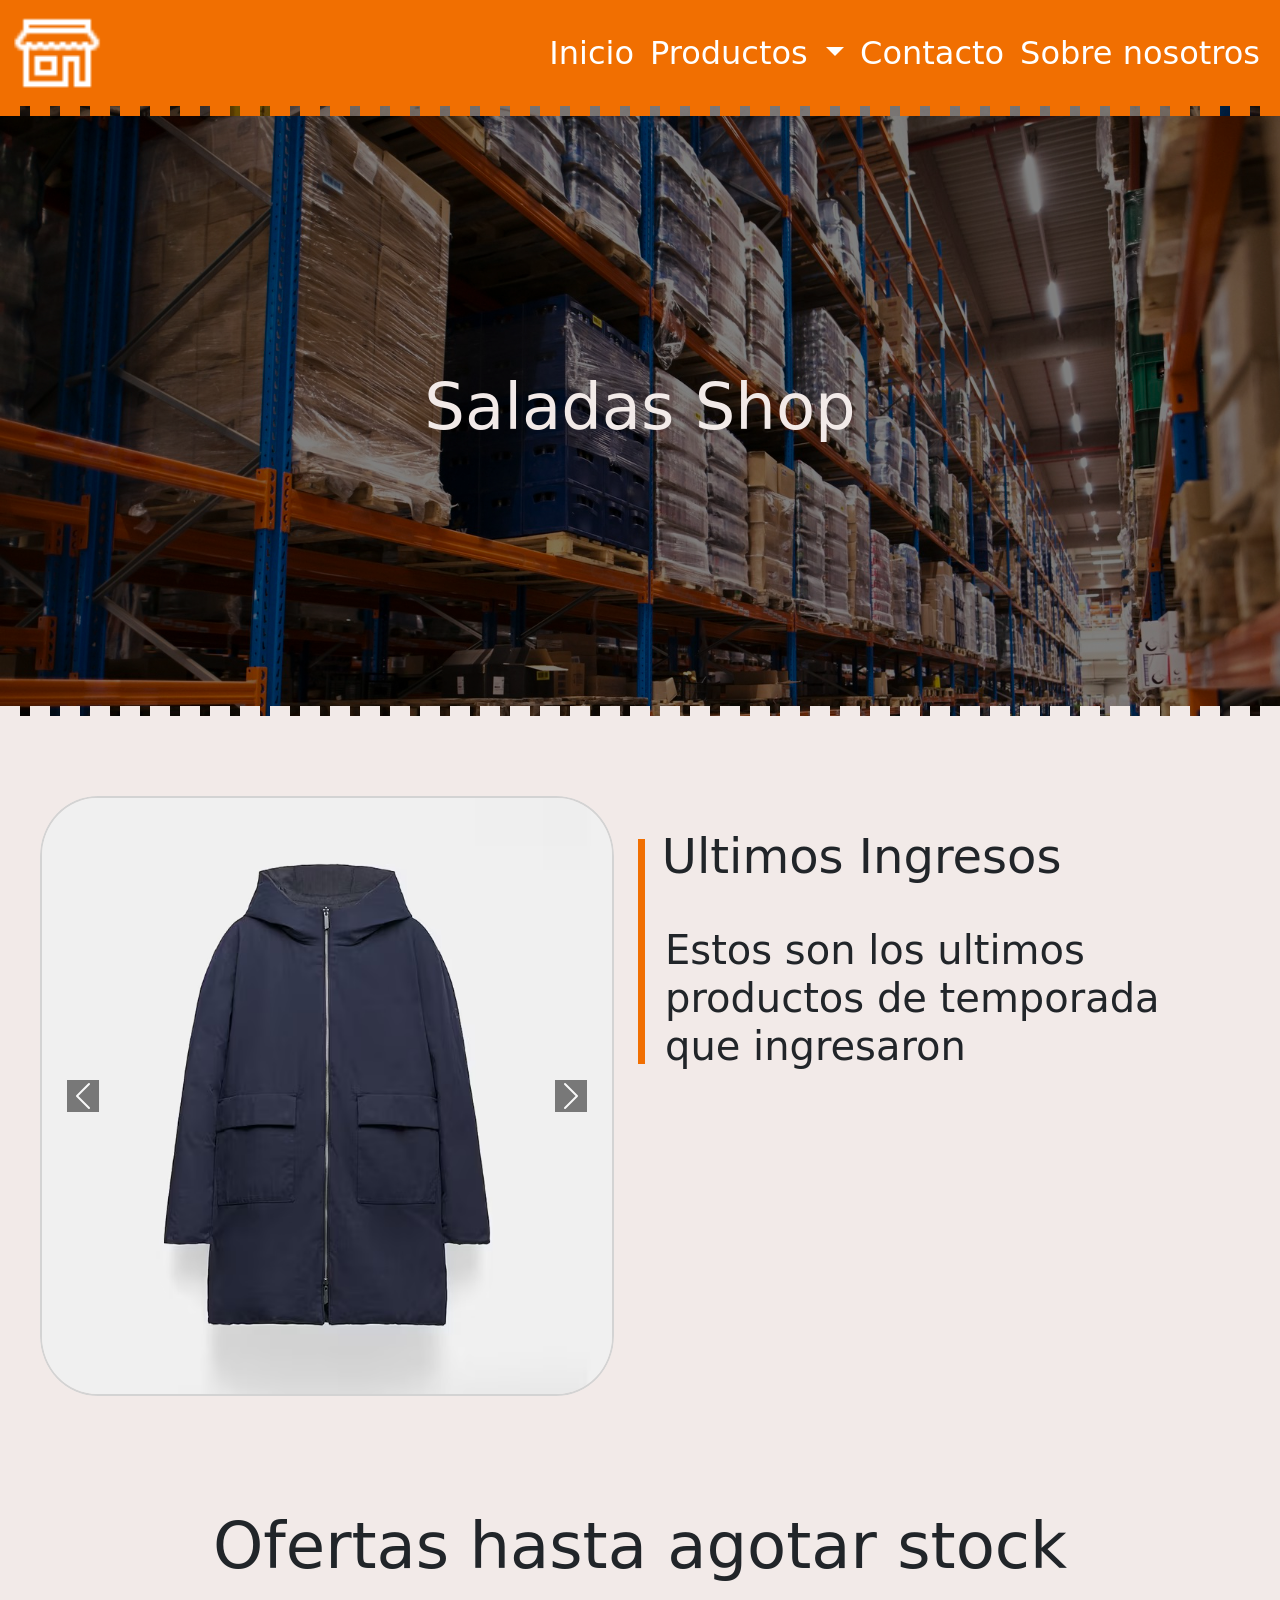
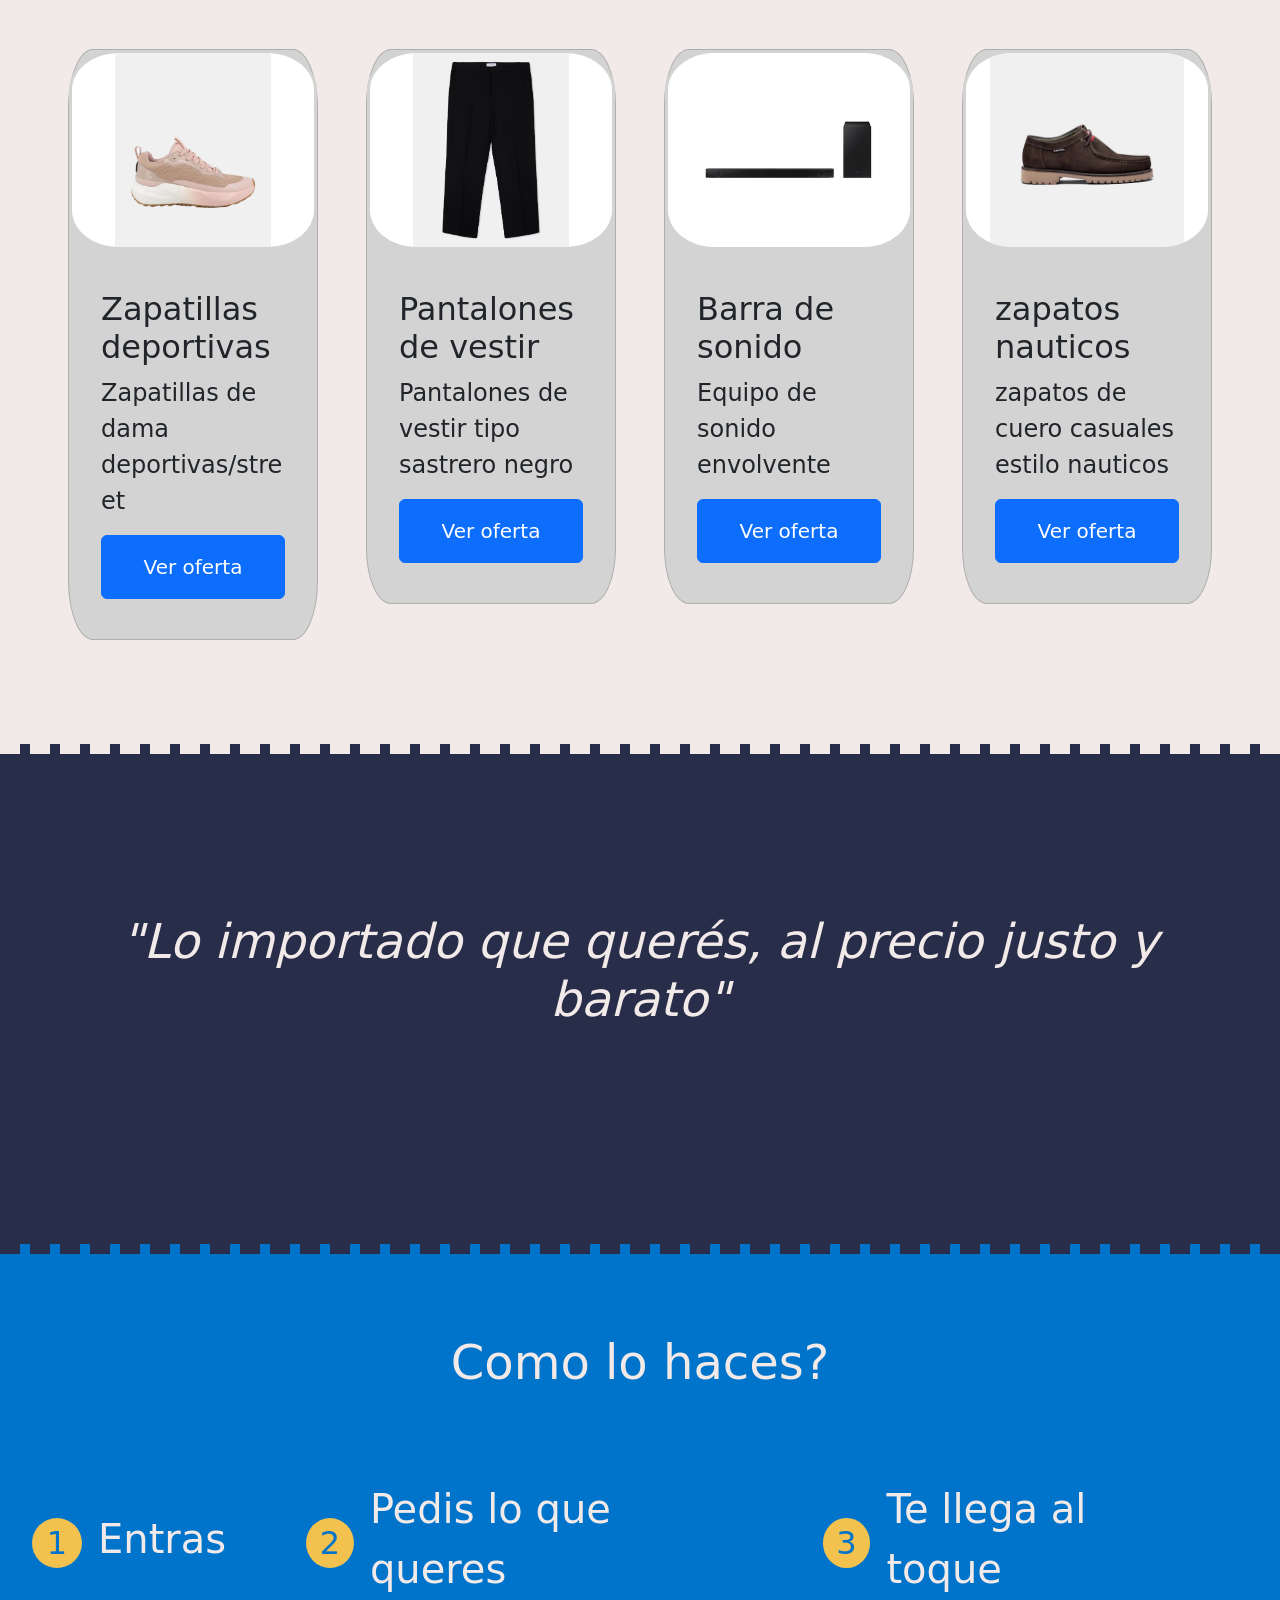
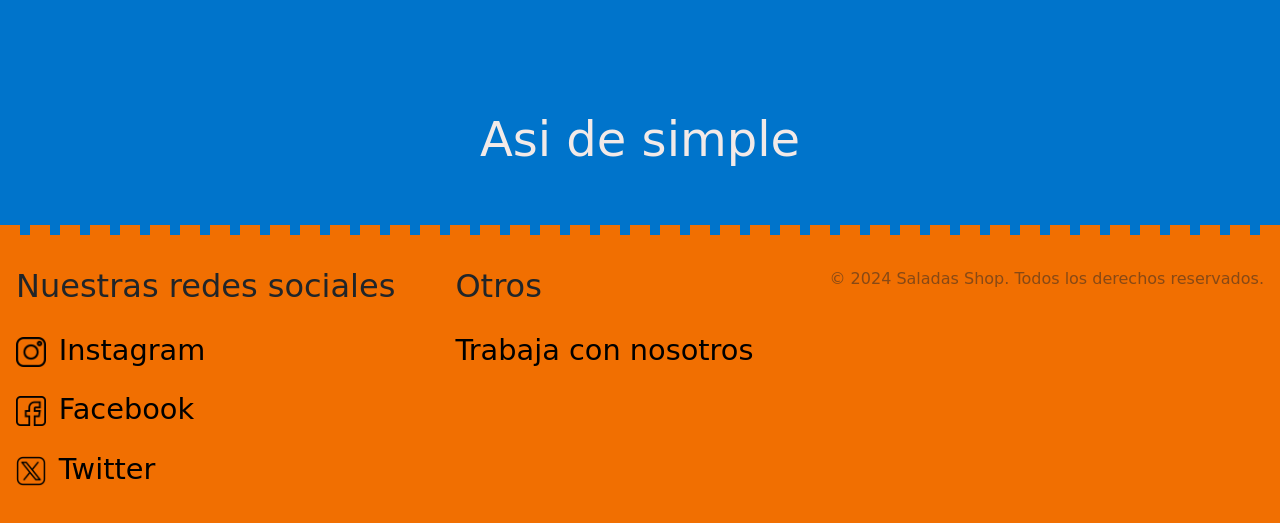
<file: index.html>
<!DOCTYPE html>
<html lang="en">

<head>
    <meta charset="UTF-8">
    <meta name="viewport" content="width=device-width, initial-scale=1.0">

    <!-- Bootstrap CSS -->
    <link href="https://cdn.jsdelivr.net/npm/bootstrap@5.3.8/dist/css/bootstrap.min.css" rel="stylesheet"
        integrity="sha384-sRIl4kxILFvY47J16cr9ZwB07vP4J8+LH7qKQnuqkuIAvNWLzeN8tE5YBujZqJLB" crossorigin="anonymous">

        <!-- CSS personalizado -->
    <link rel="stylesheet" href="./css/style.css">

    <title>Saladas Shop</title>
</head>
    

<body>
    <header class="cabezera">
        <nav class="navbar navbar-expand-lg">
            <div class="container-fluid">
                <a href="#">
                    <img src="./img/icons8-tienda-32.png" alt="icono de tienda"></img>
                </a>
                <button class="navbar-toggler text-white" type="button" data-bs-toggle="collapse"
                    data-bs-target="#navbarSupportedContent" aria-controls="navbarSupportedContent"
                    aria-expanded="false" aria-label="Toggle navigation">
                    <span class="navbar-toggler-icon "></span>
                </button>
                <div class="collapse navbar-collapse" id="navbarSupportedContent">
                    <ul class="navbar-nav ms-auto mb-2 mb-lg-0">
                        <li class="nav-item">
                            <a class="nav-link active  text-white fs-2" aria-current="page" href="#">Inicio</a>
                        </li>


                        <li class="nav-item dropdown">
                            <a class="nav-link dropdown-toggle  text-white fs-2" href="#" role="button"
                                data-bs-toggle="dropdown" aria-expanded="false">
                                Productos
                            </a>
                            <ul class="dropdown-menu">
                                <li><a class="drop-nav dropdown-item fs-2" href="./pages/tecnologia.html">Tecnologia</a></li>

                                <li><a class="dropdown-item fs-2" href="/pages/indumentaria.html">Indumentaria</a></li>
                            </ul>
                        </li>


                        <li class="nav-item">
                            <a class="nav-link  text-white fs-2" href="./pages/contacto.html">Contacto</a>
                        </li>

                        <li class="nav-item">
                            <a class="nav-link  text-white fs-2" aria-disabled="true"
                                href="./pages/sobre-nosotros.html">Sobre
                                nosotros</a>
                        </li>
                    </ul>
                </div>
            </div>
        </nav>
    </header>
    <main class="cuerpo">
        <section class="titulo-general">
            <h1>
                Saladas Shop</h1>
        </section>
        <section class="ultimos-ingresos">
            
            <div class="texto-descrip">
                <h2>Ultimos Ingresos</h2>
                <h3>Estos son los ultimos productos de temporada que ingresaron</h3>
            </div>

            <div id="carouselExample" class="carousel slide img-container">
                <div class="carousel-inner">

                    <div class="carousel-item active">
                        <img src="./img/ropa-img-1.avif" class="d-block w-90" alt="abrigo de lana color azul marino">
                    </div>
                    <div class="carousel-item">
                        <img src="./img/tecnologia-img-1.png" class="d-block w-90" alt="reloj inteligente tipo tactil">
                    </div>
                    <div class="carousel-item">
                        <img src="./img/ropa-img-2.avif" class="d-block w-90" alt="sueter blanco de algodon">
                    </div>
                    <div class="carousel-item">
                        <img src="/img/tecnologia-img-6.png" class="d-block w-90" alt="televisor smart de 90 pulgadas">
                    </div>
                </div>

                <button class="carousel-control-prev" type="button" data-bs-target="#carouselExample"
                    data-bs-slide="prev">
                    <span class="carousel-control-prev-icon boton-carrusel" aria-hidden="true"></span>
                    <span class="visually-hidden">Previous</span>
                </button>
                <button class="carousel-control-next" type="button" data-bs-target="#carouselExample"
                    data-bs-slide="next">
                    <span class="carousel-control-next-icon boton-carrusel" aria-hidden="true"></span>
                    <span class="visually-hidden">Next</span>
                </button>
            </div>
        </section>
        <section class="ofertas-agotar-stock">
            <h2>Ofertas hasta agotar stock</h2>
            <div class="carda-almacem caja-cards">

                <div class="card" style="width: 20rem;">
                    <img src="../img/ropa-img-4.avif" class="card-img-top" alt="Zapatillas de dama deportivas/street">
                    <div class="card-body texto-desc">
                        <h5 class="card-title">Zapatillas deportivas</h5>
                        <p class="card-text">Zapatillas de dama deportivas/street</p>
                        <a href="./pages/indumentaria.html" class="btn btn-primary">Ver oferta</a>
                    </div>
                </div>

                <div class="card" style="width: 20rem;">
                    <img src="../img/ropa-img-6.avif" class="card-img-top" alt="Pantalones de vestir tipo sastrero negro">
                    <div class="card-body texto-desc">
                        <h5 class="card-title">Pantalones de vestir</h5>
                        <p class="card-text">Pantalones de vestir tipo sastrero negro</p>
                        <a href="./pages/indumentaria.html" class="btn btn-primary">
                            Ver oferta
                        </a>
                    </div>
                </div>

                <div class="card" style="width: 20rem;">
                    <img src="../img/tecnologia-img-5.png" class="card-img-top" alt="Equipo de sonido envolvente">
                    <div class="card-body texto-desc">
                        <h5 class="card-title">Barra de sonido</h5>
                        <p class="card-text">Equipo de sonido envolvente</p>
                        <a href="./pages/tecnologia.html" class="btn btn-primary">Ver oferta</a>
                    </div>
                </div>

                <div class="card" style="width: 20rem;">
                    <img src="../img/ropa-img-3.avif" class="card-img-top" alt="Zapatos de cuero casuales estilo nauticos">
                    <div class="card-body texto-desc">
                        <h5 class="card-title">zapatos nauticos</h5>
                        <p class="card-text">zapatos de cuero casuales estilo nauticos</p>
                        <a href="./pages/tecnologia.html" class="btn btn-primary">Ver oferta</a>
                    </div>
                </div>
            </div>
        </section>

        <section class="branding">
            <h2>"Lo importado que querés, al precio justo y barato"</h2>
        </section>

        <section class="pasos">
            <h2>Como lo haces?</h2>
            <ul>
                <li>
                    <h2>1</h2>
                    <p>Entras</p>
                </li>
                <li>
                    <h2>2</h2>
                    <p>Pedis lo que queres</p>
                </li>
                <li>
                    <h2>3</h2>
                    <p>Te llega al toque</p>
                </li>
            </ul>   
            <h2>Asi de simple</h2>
        </section>
    </main>
    <footer class="pie-de-pagina">
        <section class="redes-sociales">
            <h2>Nuestras redes sociales</h2>
            <ul>
                <li><a href="instagram.com"><img src="./img/instagram-icono.png" alt="Icono de instagram">Instagram</a></li>
                <li><a href="facebook.com"> <img src="./img/facebook-icon.png" alt="Icono de facebook">Facebook</a></li>
                <li><a href="twitter.com"><img src="./img/x-icono.png" alt="Icono de twitter">Twitter</a></li>
            </ul>
        </section>
        <section class="trabaja-con-nosotros">
            <h2>Otros</h2>
            <a href="./pages/contacto.html">Trabaja con nosotros</a>
        </section>
        <section class="derechos">
            <p>&copy; 2024 Saladas Shop. Todos los derechos reservados.</p>
        </section>
    </footer>

    <script src="https://cdn.jsdelivr.net/npm/bootstrap@5.3.8/dist/js/bootstrap.bundle.min.js"
        integrity="sha384-FKyoEForCGlyvwx9Hj09JcYn3nv7wiPVlz7YYwJrWVcXK/BmnVDxM+D2scQbITxI"
        crossorigin="anonymous"></script>
</body>

</html>
</file>
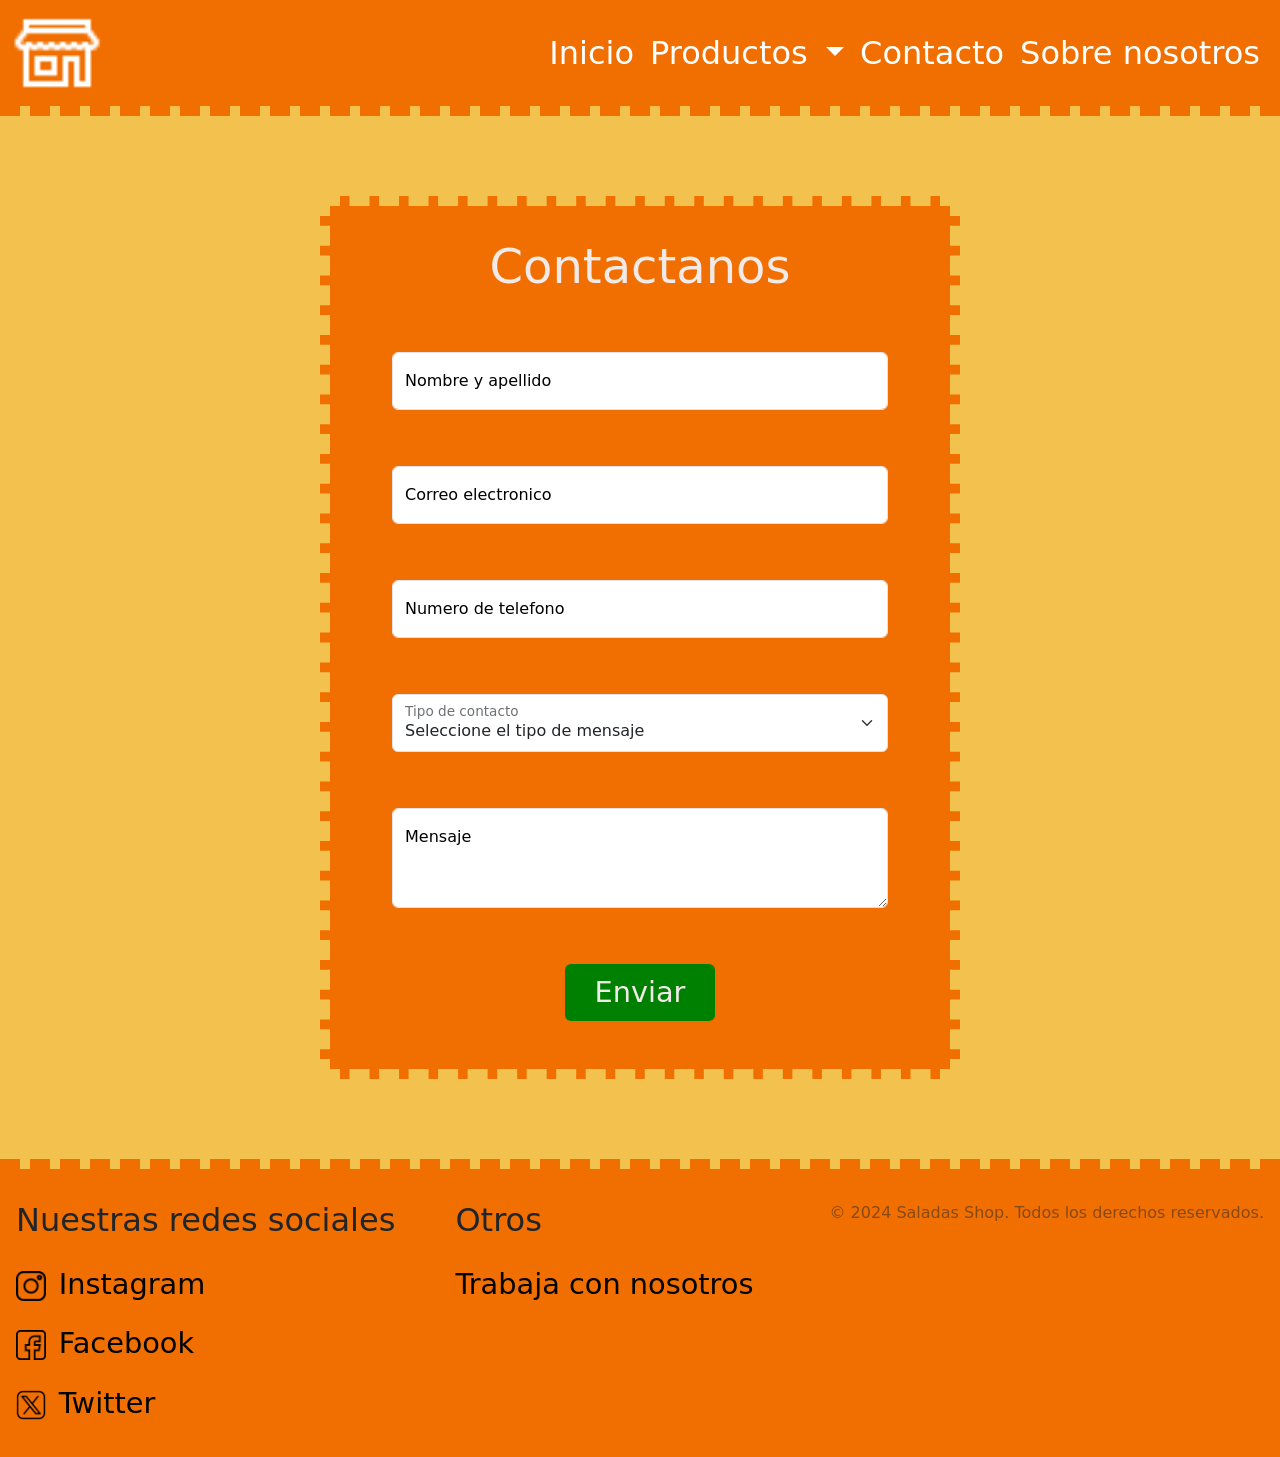
<file: pages/contacto.html>
<!DOCTYPE html>
<html lang="en">

<head>
    <meta charset="UTF-8">
    <meta name="viewport" content="width=device-width, initial-scale=1.0">

    <link rel="stylesheet" href="../css/style.css">

    <link href="https://cdn.jsdelivr.net/npm/bootstrap@5.3.8/dist/css/bootstrap.min.css" rel="stylesheet"
        integrity="sha384-sRIl4kxILFvY47J16cr9ZwB07vP4J8+LH7qKQnuqkuIAvNWLzeN8tE5YBujZqJLB" crossorigin="anonymous">

    <title>Saladas shop</title>
</head>


<body>
    <header class="cabezera">
        <nav class="navbar navbar-expand-lg">
            <div class="container-fluid">
                <a href="../index.html">
                    <img src="../img/icons8-tienda-32.png" alt="icono de tienda"></img>
                </a>
                <button class="navbar-toggler text-white" type="button" data-bs-toggle="collapse"
                    data-bs-target="#navbarSupportedContent" aria-controls="navbarSupportedContent"
                    aria-expanded="false" aria-label="Toggle navigation">
                    <span class="navbar-toggler-icon"></span>
                </button>
                <div class="collapse navbar-collapse" id="navbarSupportedContent">
                    <ul class="navbar-nav ms-auto mb-2 mb-lg-0">
                        <li class="nav-item">
                            <a class="nav-link active fs-2 text-white" aria-current="page" href="../index.html">Inicio</a>
                        </li>


                        <li class="nav-item dropdown">
                            <a class="nav-link dropdown-toggle  text-white fs-2" href="#" role="button"
                                data-bs-toggle="dropdown" aria-expanded="false">
                                Productos
                            </a>
                            <ul class="dropdown-menu">
                                <li><a class="drop-nav dropdown-item fs-2" href="./tecnologia.html">Tecnologia</a></li>

                                <li><a class="dropdown-item fs-2" href="./indumentaria.html">Indumentaria</a></li>
                            </ul>
                        </li>
                        
                        <li class="nav-item">
                            <a class="nav-link fs-2 text-white" href="#">Contacto</a>
                        </li>

                        <li class="nav-item">
                            <a class="nav-link fs-2 text-white" aria-disabled="true"
                                href="./sobre-nosotros.html">Sobre
                                nosotros</a>
                        </li>
                    </ul>
                </div>
            </div>
        </nav>
    </header>
    
    <main class="cuerpo-contacto">
        <section class="formulario">
            <h2>Contactanos</h2>
            <!-- nombre y apellido -->
            <div class="form-floating mb-3">
                <input type="text" class="form-control" id="floatingInput" placeholder="Nombre y apellido">
                <label for="floatingInput">Nombre y apellido</label>
            </div>

            <!-- correo electronico -->
            <div class="form-floating mb-3">
                <input type="email" class="form-control" id="floatingInput" placeholder="Correo electronico">
                <label for="floatingInput">Correo electronico</label>
            </div>

            <div class="form-floating mb-3">
                <input type="tel" class="form-control" id="floatingInput" placeholder="Numero de telefono">
                <label for="floatingInput">Numero de telefono</label>
            </div>

            <!-- tipo de contacto -->
            <div class="form-floating">
                <select class="form-select" id="floatingSelect" aria-label=" label select example">
                    <option selected>Seleccione el tipo de mensaje</option>
                    <option value="1">Consulta</option>
                    <option value="2">Reclamo</option>
                    <option value="3">Peticion laboral</option>
                </select>
                <label for="floatingSelect">Tipo de contacto</label>
            </div>

            <!-- el mensaje del usuario -->
            <div class="form-floating">
                <textarea class="form-control" placeholder="Leave a comment here" id="floatingTextarea2"
                    style="height: 100px"></textarea>
                <label for="floatingTextarea2">Mensaje</label>
            </div>

        
            <div class="boton">
                <button type="button" class="btn enviar color-boton">Enviar</button>
            </div>

        </section>
    </main>
    <footer class="pie-de-pagina">
        <section class="redes-sociales">
            <h2>Nuestras redes sociales</h2>
            <ul>
                <li><a href="instagram.com"><img src="../img/instagram-icono.png" alt="Icono de instagram">Instagram</a></li>
                <li><a href="facebook.com"> <img src="../img/facebook-icon.png 
                    " alt="Icono de facebook">Facebook</a></li>
                <li><a href="twitter.com"><img src="../img/x-icono.png" alt="Icono de twitter">Twitter</a></li>
            </ul>
        </section>
        <section class="trabaja-con-nosotros">
            <h2>Otros</h2>
            <a href="#">Trabaja con nosotros</a>
        </section>
        <section class="derechos">
            <p>&copy; 2024 Saladas Shop. Todos los derechos reservados.</p>
        </section>
    </footer>

    <script src="https://cdn.jsdelivr.net/npm/bootstrap@5.3.8/dist/js/bootstrap.bundle.min.js"
        integrity="sha384-FKyoEForCGlyvwx9Hj09JcYn3nv7wiPVlz7YYwJrWVcXK/BmnVDxM+D2scQbITxI"
        crossorigin="anonymous"></script>
</body>

</html>
</file>
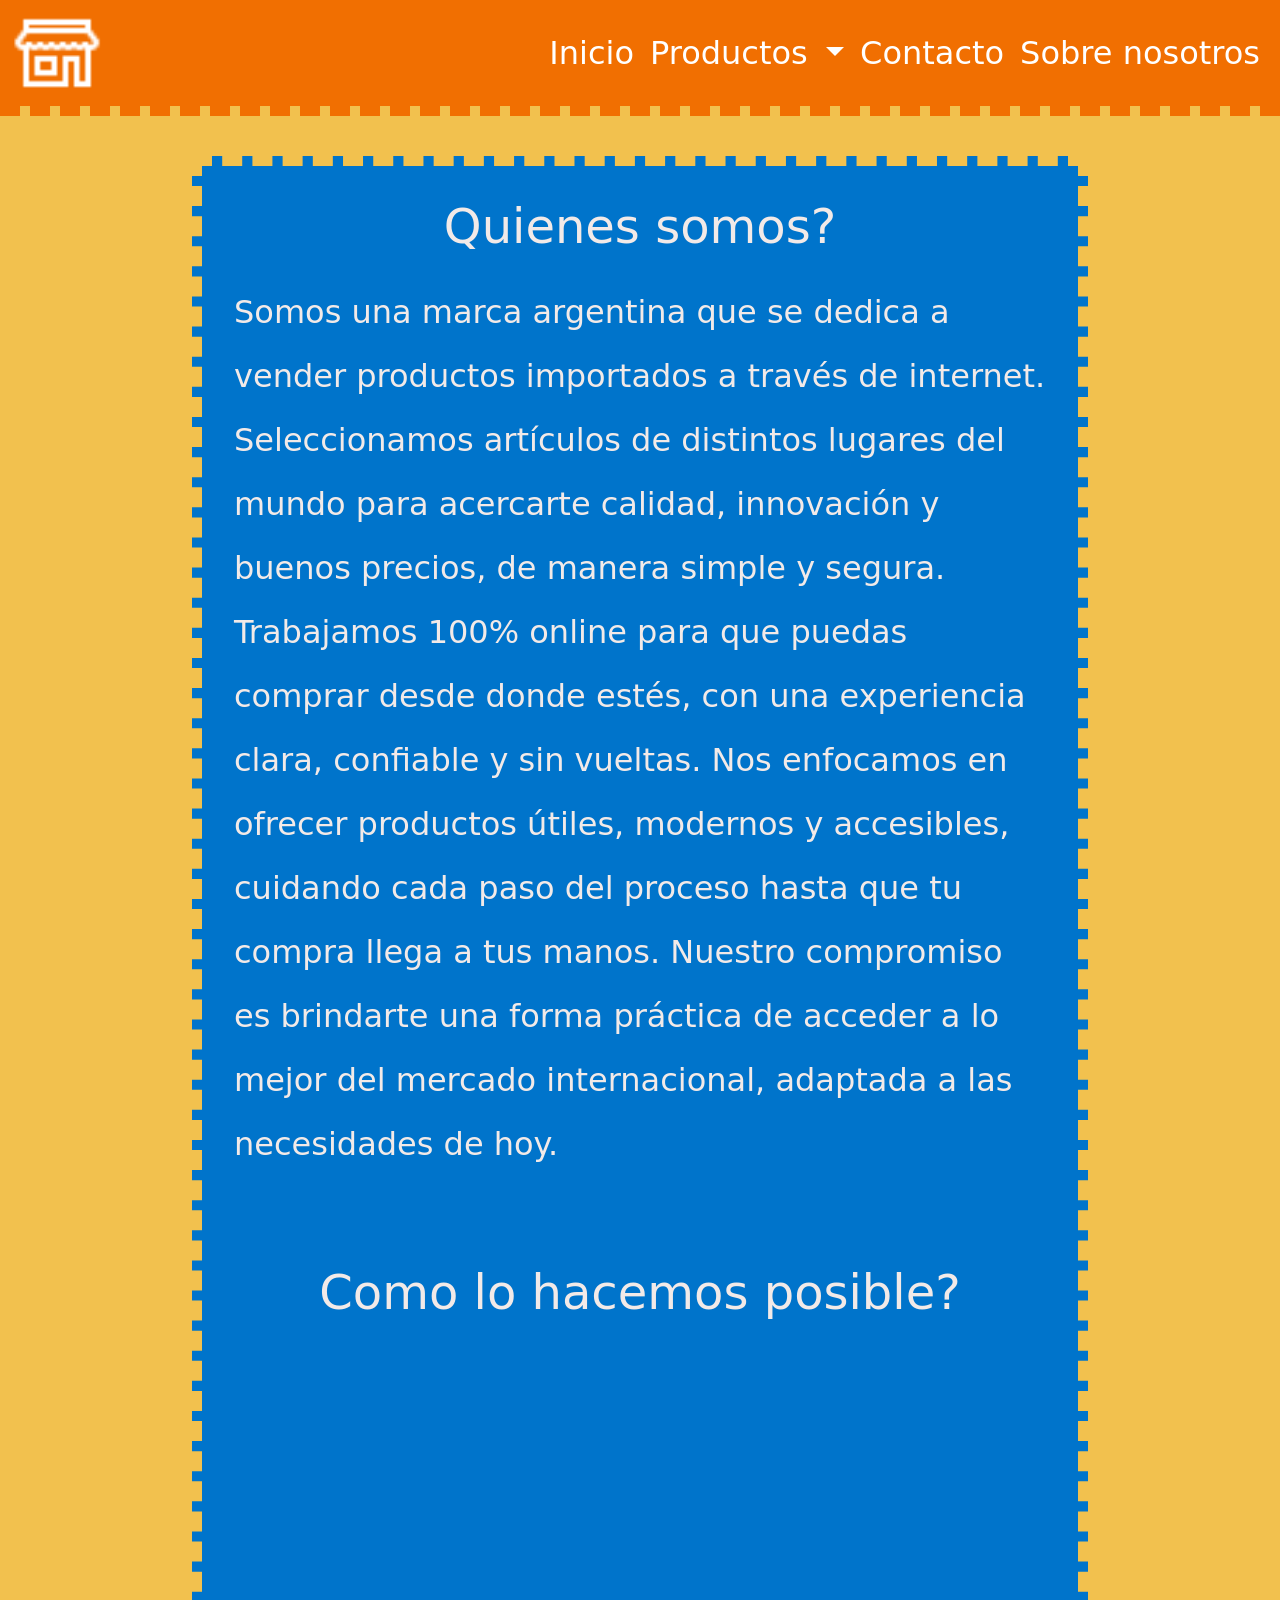
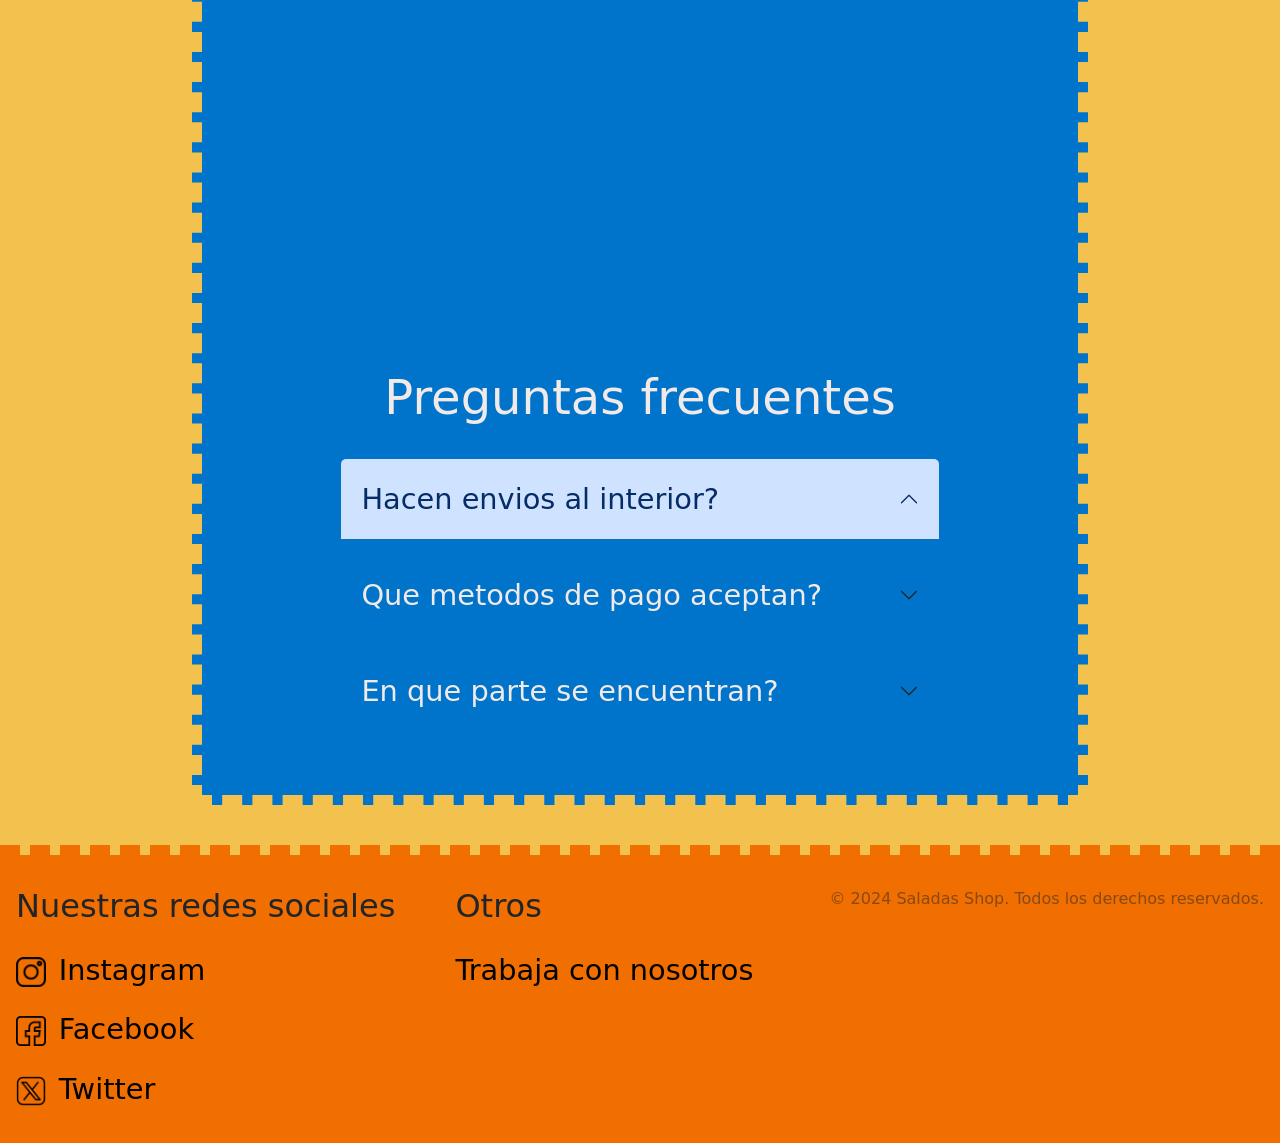
<file: pages/sobre-nosotros.html>
<!DOCTYPE html>
<html lang="en">

<head>
    <meta charset="UTF-8">
    <meta name="viewport" content="width=device-width, initial-scale=1.0">

    <link rel="stylesheet" href="../css/style.css">

    <link href="https://cdn.jsdelivr.net/npm/bootstrap@5.3.8/dist/css/bootstrap.min.css" rel="stylesheet"
        integrity="sha384-sRIl4kxILFvY47J16cr9ZwB07vP4J8+LH7qKQnuqkuIAvNWLzeN8tE5YBujZqJLB" crossorigin="anonymous">

    <title>Saladas shop</title>
</head>

<body>
    <header class="cabezera">
        <nav class="navbar navbar-expand-lg">
            <div class="container-fluid">
                <a href="../index.html">
                    <img src="../img/icons8-tienda-32.png" alt="icono de tienda"></img>
                </a>
                <button class="navbar-toggler text-white" type="button" data-bs-toggle="collapse"
                    data-bs-target="#navbarSupportedContent" aria-controls="navbarSupportedContent"
                    aria-expanded="false" aria-label="Toggle navigation">
                    <span class="navbar-toggler-icon"></span>
                </button>
                <div class="collapse navbar-collapse" id="navbarSupportedContent">
                    <ul class="navbar-nav ms-auto mb-2 mb-lg-0">
                        <li class="nav-item">
                            <a class="nav-link active fs-2 text-white" aria-current="page"
                                href="../index.html">Inicio</a>
                        </li>

                        <li class="nav-item dropdown">
                            <a class="nav-link dropdown-toggle fs-2 text-white" href="#" role="button"
                                data-bs-toggle="dropdown" aria-expanded="false">
                                Productos
                            </a>
                            <ul class="dropdown-menu ">
                                <li><a class="dropdown-item fs-2" href="./tecnologia.html">Tecnologia</a></li>

                                <li><a class="dropdown-item fs-2" href="./indumentaria.html">Indumentaria</a></li>
                            </ul>
                        </li>

                        <li class="nav-item">
                            <a class="nav-link fs-2 text-white" href="./contacto.html">Contacto</a>
                        </li>

                        <li class="nav-item">
                            <a class="nav-link fs-2 text-white" aria-disabled="true" href="#">Sobre
                                nosotros</a>
                        </li>
                    </ul>
                </div>
            </div>
        </nav>
    </header>

    <main class="cuerpo-sobre-nosotros">
        <div class="secciones">
            <section class="quienes-somos">
            <h2>Quienes somos?</h2>
            <p>Somos una marca argentina que se dedica a vender productos importados a través de internet. Seleccionamos
                artículos de distintos lugares del mundo para acercarte calidad, innovación y buenos precios, de manera
                simple y segura.

                Trabajamos 100% online para que puedas comprar desde donde estés, con una experiencia clara, confiable y
                sin
                vueltas. Nos enfocamos en ofrecer productos útiles, modernos y accesibles, cuidando cada paso del
                proceso
                hasta que tu compra llega a tus manos.

                Nuestro compromiso es brindarte una forma práctica de acceder a lo mejor del mercado internacional,
                adaptada
                a las necesidades de hoy.</p>
        </section>
        <section class="video-muestra">
            <h2>Como lo hacemos posible? </h2>
            <iframe src="https://www.youtube.com/embed/wGdDh_iu2EE?si=WbiroyNvSQt9lm6H"
                title="YouTube video player" frameborder="0"
                allow="accelerometer; autoplay; clipboard-write; encrypted-media; gyroscope; picture-in-picture; web-share"
                referrerpolicy="strict-origin-when-cross-origin" allowfullscreen></iframe>
        </section>

        <section class="preguntas-frecuentes">
            <h2 class="titulo-section-preguntas-frecuentes">Preguntas frecuentes</h2>
            
            <div class="accordion mb-4 m-3  acordion" id="accordionExample">
                <div class="accordion-item">
                    <h2 class="accordion-header p-2">
                        <button class="accordion-button type="button" data-bs-toggle="collapse"
                            data-bs-target="#collapseOne" aria-expanded="true" aria-controls="collapseOne">
                            Hacen envios al interior?
                        </button>
                    </h2>
                    <div id="collapseOne" class="accordion-collapse collapse" data-bs-parent="#accordionExample">
                        <div class="accordion-body">
                            <strong>Si realizamos envios al interior</strong>, ya que contamos con uno de los mejores empresas de correo a disposicion, siendo eficiente e eficas en la entrega
                        </div>
                    </div>
                </div>
                <div class="accordion-item">
                    <h2 class="accordion-header p-2">
                        <button class="accordion-button collapsed" type="button" data-bs-toggle="collapse"
                            data-bs-target="#collapseTwo" aria-expanded="false" aria-controls="collapseTwo">
                            Que metodos de pago aceptan?
                        </button>
                    </h2>
                    <div id="collapseTwo" class="accordion-collapse collapse" data-bs-parent="#accordionExample">
                        <div class="accordion-body">
                            <strong>Aceptamos diversos metodos de pago</strong>, tanto como diversas entidades bancarias sea de credito o debito, tambien aceptamos pagos mediante aplicaciones tales como mercado pago, cuenta dni y demas, siempre y cuando se envie el comprobante de pago
                        </div>
                    </div>
                </div>
                <div class="accordion-item">
                    <h2 class="accordion-header p-2">
                        <button class="accordion-button collapsed" type="button" data-bs-toggle="collapse"
                            data-bs-target="#collapseThree" aria-expanded="false" aria-controls="collapseThree">
                            En que parte se encuentran?
                        </button>
                    </h2>
                    <div id="collapseThree" class="accordion-collapse collapse" data-bs-parent="#accordionExample">
                        <div class="accordion-body">
                            <strong>Por el momento no contamos con un local fisico</strong>, pero nos encontramos en la construccion de uno para poder conocerlos mas en persona e interactuar con ustedes.
                        </div>
                    </div>
                </div>
            </div>
        </section>
        </div>
    </main>

    <footer class="pie-de-pagina">
        <section class="redes-sociales">
            <h2>Nuestras redes sociales</h2>
            <ul>
                <li><a href="instagram.com"><img src="../img/instagram-icono.png" alt="Icono de instagram">Instagram</a></li>
                <li><a href="facebook.com"> <img src="../img/facebook-icon.png 
                    " alt="Icono de facebook">Facebook</a></li>
                <li><a href="twitter.com"><img src="../img/x-icono.png" alt="Icono de twitter">Twitter</a></li>
            </ul>
        </section>
        <section class="trabaja-con-nosotros">
            <h2>Otros</h2>
            <a href="./contacto.html">Trabaja con nosotros</a>
        </section>
        <section class="derechos">
            <p>&copy; 2024 Saladas Shop. Todos los derechos reservados.</p>
        </section>
    </footer>

    <script src="https://cdn.jsdelivr.net/npm/bootstrap@5.3.8/dist/js/bootstrap.bundle.min.js"
        integrity="sha384-FKyoEForCGlyvwx9Hj09JcYn3nv7wiPVlz7YYwJrWVcXK/BmnVDxM+D2scQbITxI"
        crossorigin="anonymous"></script>
</body>

</html>
</file>
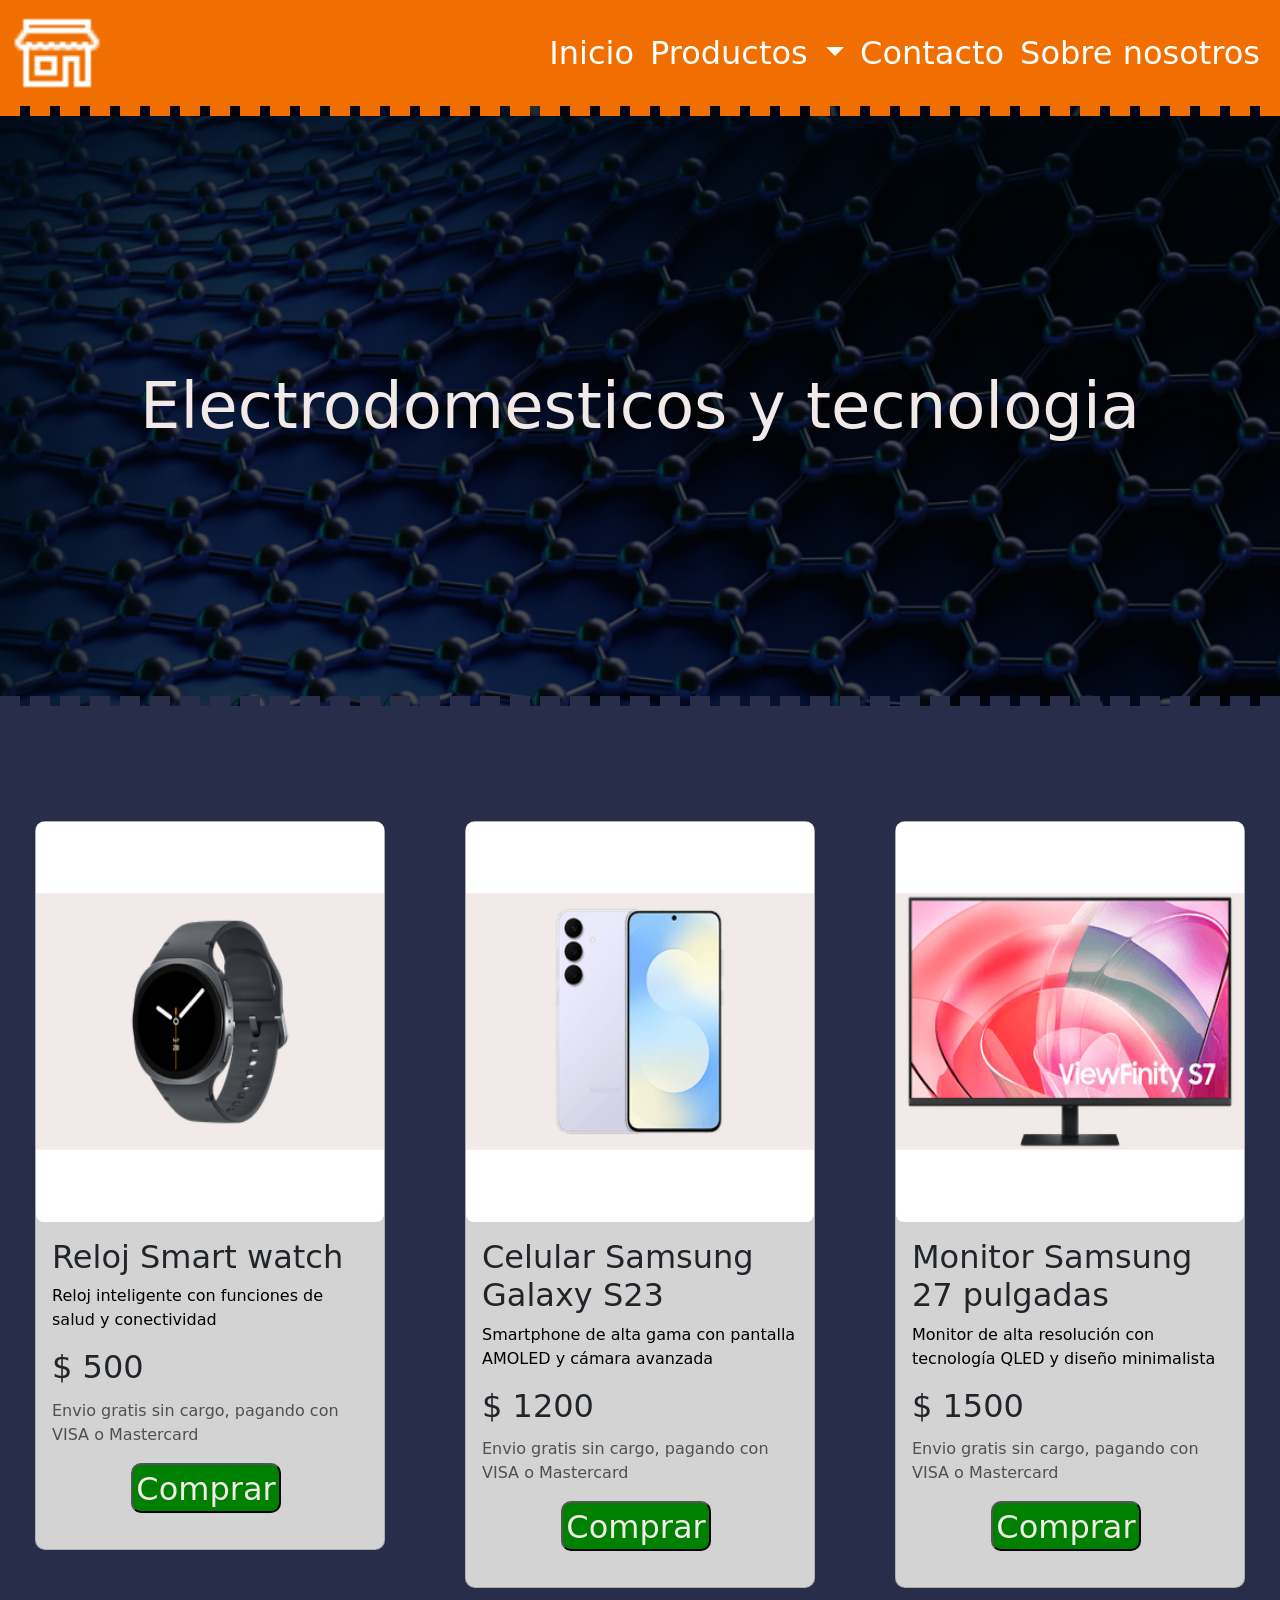
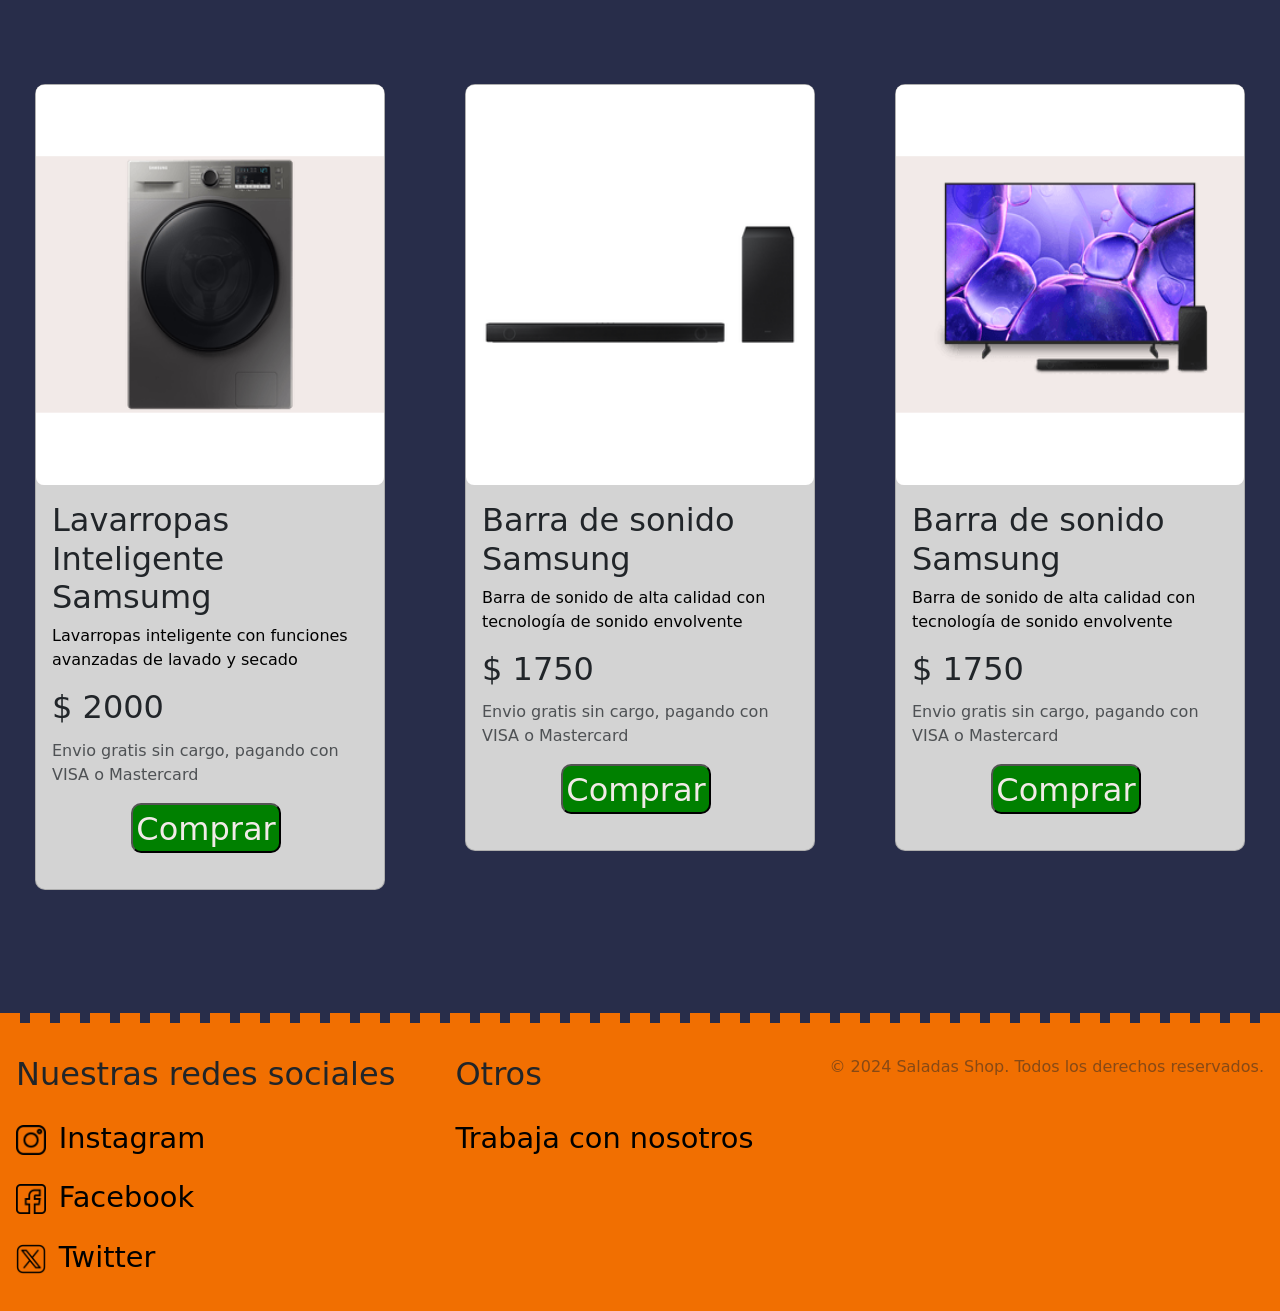
<file: pages/tecnologia.html>
<!DOCTYPE html>
<html lang="en">

<head>
    <meta charset="UTF-8">
    <meta name="viewport" content="width=device-width, initial-scale=1.0">

    <link rel="stylesheet" href="../css/style.css">

    <link href="https://cdn.jsdelivr.net/npm/bootstrap@5.3.8/dist/css/bootstrap.min.css" rel="stylesheet"
        integrity="sha384-sRIl4kxILFvY47J16cr9ZwB07vP4J8+LH7qKQnuqkuIAvNWLzeN8tE5YBujZqJLB" crossorigin="anonymous">

    <title>Saladas shop</title>
</head>


<body>
    <header class="cabezera">
        <nav class="navbar navbar-expand-lg">
            <div class="container-fluid">
                <a href="../index.html">
                    <img src="../img/icons8-tienda-32.png" alt="icono de tienda"></img>
                </a>
                <button class="navbar-toggler text-white" type="button" data-bs-toggle="collapse"
                    data-bs-target="#navbarSupportedContent" aria-controls="navbarSupportedContent"
                    aria-expanded="false" aria-label="Toggle navigation">
                    <span class="navbar-toggler-icon "></span>
                </button>
                <div class="collapse navbar-collapse" id="navbarSupportedContent">
                    <ul class="navbar-nav ms-auto mb-2 mb-lg-0">
                        <li class="nav-item">
                            <a class="nav-link active  text-white fs-2" aria-current="page"
                                href="../index.html">Inicio</a>
                        </li>

                        <li class="nav-item dropdown">
                            <a class="nav-link dropdown-toggle  text-white fs-2" href="#" role="button"
                                data-bs-toggle="dropdown" aria-expanded="false">
                                Productos
                            </a>
                            <ul class="dropdown-menu ">
                                <li><a class="dropdown-item fs-2" href="#">Tecnologia</a></li>

                                <li><a class="dropdown-item fs-2" href="./indumentaria.html">Indumentaria</a></li>
                            </ul>
                        </li>

                        <li class="nav-item">
                            <a class="nav-link  text-white fs-2" href="./contacto.html">Contacto</a>
                        </li>

                        <li class="nav-item">
                            <a class="nav-link  text-white fs-2" aria-disabled="true" href="./sobre-nosotros.html">Sobre
                                nosotros</a>
                        </li>
                    </ul>
                </div>
            </div>
        </nav>
    </header>
    <main class="caja-productos tecnologia-main">
        <section class="titulo-productos tecnologia-fondo">
            <h2>Electrodomesticos y tecnologia</h2>
        </section>
        <section class="item-caja tecno-caja">
            <div class="card mb-3" style="max-width: 350px;">
                <div class="row g-0">
                    <div class="col-md-4">
                        <img src="../img/tecnologia-img-1.png" class="img-fluid" alt="reloj inteligente ">
                    </div>
                    <div class="col-md-8">
                        <div class="card-body card-desc">
                            <div class="desc">
                                <h5 class="card-title">Reloj Smart watch</h5>
                                <p>Reloj inteligente con funciones de salud y conectividad</p>
                                <h4>$ 500</h4>
                                <p class="card-text pt-1"><small class="text-body-secondary">Envio gratis sin cargo,
                                        pagando
                                        con VISA o Mastercard</small></p>
                            </div>
                            <button>
                                Comprar
                            </button>
                        </div>
                    </div>
                </div>
            </div>

            <div class="card mb-3" style="max-width: 350px;">
                <div class="row g-0">
                    <div class="col-md-4">
                        <img src="../img/tecnologia-img-2.png" class="img-fluid" alt="Celular sansumg galaxy s23">
                    </div>
                    <div class="col-md-8">
                        <div class="card-body card-desc">
                            <div class="desc">
                                <h5 class="card-title">Celular Samsung Galaxy S23</h5>
                                <p>Smartphone de alta gama con pantalla AMOLED y cámara avanzada</p>
                                <h4>$ 1200</h4>
                                <p class="card-text pt-1"><small class="text-body-secondary">Envio gratis sin cargo,
                                        pagando
                                        con VISA o Mastercard</small></p>
                            </div>
                            <button>
                                Comprar
                            </button>
                        </div>
                    </div>
                </div>
            </div>

            <div class="card mb-3" style="max-width: 350px;">
                <div class="row g-0">
                    <div class="col-md-4">
                        <img src="../img/tecnologia-img-3.png" class="img-fluid" alt="Monitor samsung 27 pulgadas">
                    </div>
                    <div class="col-md-8">
                        <div class="card-body card-desc">
                            <div class="desc">
                                <h5 class="card-title">Monitor Samsung 27 pulgadas</h5>
                                <p>Monitor de alta resolución con tecnología QLED y diseño minimalista</p>
                                <h4>$ 1500</h4>
                                <p class="card-text pt-1"><small class="text-body-secondary">Envio gratis sin cargo,
                                        pagando
                                        con VISA o Mastercard</small></p>
                            </div>
                            <button>
                                Comprar
                            </button>
                        </div>
                    </div>
                </div>
            </div>

            <div class="card mb-3" style="max-width: 350px;">
                <div class="row g-0">
                    <div class="col-md-4">
                        <img src="../img/tecnologia-img-4.png" class="img-fluid" alt="Lavarropas inteligente samsumg">
                    </div>
                    <div class="col-md-8">
                        <div class="card-body">
                            <div class="desc">
                                <h5 class="card-title">Lavarropas Inteligente Samsumg</h5>
                            <p>Lavarropas inteligente con funciones avanzadas de lavado y secado</p>
                            <h4>$ 2000</h4>
                            <p class="card-text pt-1"><small class="text-body-secondary">Envio gratis sin cargo, pagando
                                    con VISA o Mastercard</small></p>
                            </div>
                            <button>
                                Comprar
                            </button>
                        </div>
                    </div>
                </div>
            </div>

            <div class="card mb-3" style="max-width: 350px;">
                <div class="row g-0">
                    <div class="col-md-4">
                        <img src="../img/tecnologia-img-5.png" class="img-fluid"
                            alt="Equipo de sonido tipo barra samsung">
                    </div>
                    <div class="col-md-8">
                        <div class="card-body">
                            <div class="desc">
                                <h5 class="card-title">Barra de sonido Samsung</h5>
                            <p>Barra de sonido de alta calidad con tecnología de sonido envolvente</p>
                            <h4>$ 1750</h4>
                            <p class="card-text pt-1"><small class="text-body-secondary">Envio gratis sin cargo, pagando
                                    con VISA o Mastercard</small></p>
                            </div>
                            <button>
                                Comprar
                            </button>
                        </div>
                    </div>
                </div>
            </div>

            <div class="card mb-3" style="max-width: 350px;">

                <div class="row g-0">
                    <div class="col-md-4">
                        <img src="../img/tecnologia-img-6.png" class="img-fluid"
                            alt="televisor sansumg con equuipo de sonido">
                    </div>
                    <div class="col-md-8">
                        <div class="card-body desc-card">
                            <div class="desc">
                                <h5 class="card-title">Barra de sonido Samsung</h5>
                            <p>Barra de sonido de alta calidad con tecnología de sonido envolvente</p>
                            <h4>$ 1750</h4>
                            <p class="card-text pt-1"><small class="text-body-secondary">Envio gratis sin cargo, pagando
                                    con VISA o Mastercard</small></p>
                            </div>
                            <button>
                                Comprar
                            </button>
                        </div>
                    </div>
                </div>
            </div>

        </section>
    </main>
    <footer class="pie-de-pagina">
        <section class="redes-sociales">
            <h2>Nuestras redes sociales</h2>
            <ul>
                <li><a href="instagram.com"><img src="../img/instagram-icono.png" alt="Icono de instagram">Instagram</a>
                </li>
                <li><a href="facebook.com"> <img src="../img/facebook-icon.png 
                    " alt="Icono de facebook">Facebook</a></li>
                <li><a href="twitter.com"><img src="../img/x-icono.png" alt="Icono de twitter">Twitter</a></li>
            </ul>
        </section>
        <section class="trabaja-con-nosotros">
            <h2>Otros</h2>
            <a href="./contacto.html">Trabaja con nosotros</a>
        </section>
        <section class="derechos">
            <p>&copy; 2024 Saladas Shop. Todos los derechos reservados.</p>
        </section>
    </footer>

    <script src="https://cdn.jsdelivr.net/npm/bootstrap@5.3.8/dist/js/bootstrap.bundle.min.js"
        integrity="sha384-FKyoEForCGlyvwx9Hj09JcYn3nv7wiPVlz7YYwJrWVcXK/BmnVDxM+D2scQbITxI"
        crossorigin="anonymous"></script>
</body>

</html>
</file>
<file: css/style.css>
* {
  padding: 0;
  margin: 0;
  box-sizing: border-box;
}

body {
  /* mobile first */
  display: grid;
  grid-template-columns: 1fr;
  grid-template-rows: auto;
  grid-template-areas: "header" "main" "footer";
}

header {
  grid-area: header;
}

main {
  grid-area: main;
}

footer {
  grid-area: footer;
}

/* **   HEADER   */
.cabezera {
  background-color: #F16F01;
  color: black;
}

.cabezera a:hover {
  background-color: lightsalmon;
  border-radius: 10px;
}

.cabezera img {
  width: 50px;
  height: 50px;
}

/* **   MAIN */
.titulo-general {
  background-image: linear-gradient(rgba(0, 0, 0, 0.5), rgba(0, 0, 0, 0.5)), url(../img/fondo-mediano.jpg);
  height: 610px;
  width: 100%;
  display: flex;
  justify-content: center;
  align-items: center;
  flex-direction: column;
  border-top: 10px dashed #F16F01;
  border-bottom: 10px dashed #F2EAE8;
}

.titulo-general img {
  width: 100%;
  height: 100%;
  object-fit: fill;
}

.titulo-general h1 {
  font-size: 4rem;
  color: #F2EAE8;
}

.cuerpo {
  display: flex;
  justify-content: center;
  align-items: center;
  flex-direction: column;
  background-color: #F2EAE8;
}

.ultimos-ingresos {
  max-width: 600px;
  display: flex;
  justify-content: center;
  align-items: center;
  flex-direction: column;
  gap: 1rem;
  margin: 5rem 0;
}

.ultimos-ingresos .texto-descrip {
  text-align: left;
  display: flex;
  justify-content: flex-start;
  align-items: flex-start;
  flex-direction: column;
  position: relative;
}

.texto-descrip h3 {
  text-align: left;
  padding-left: 2.2rem;
}

.texto-descrip::before {
  content: "";
  display: block;
  background-color: #F16F01;
  width: 5px;
  height: 130px;
  position: absolute;
  top: 2.7rem;
  left: 1rem;
}

.img-container {
  width: 100%;
  border-radius: 10%;
}

.img-container div {
  border-radius: 10%;
}

.img-container div img {
  width: 100%;
  height: 400px;
  object-fit: fill;
  border: 2.5px solid lightgray;
  border-radius: 10%;
}

.boton-carrusel {
  background-color: black;
}

.ultimos-ingresos h2 {
  text-align: center;
  font-size: 2.5rem;
  padding: 2rem;
}

/* ofertas hasta agotar stock */
.ofertas-agotar-stock h2 {
  font-size: 2.5rem;
  text-align: center;
  padding: 2rem;
}

.ofertas-agotar-stock {
  display: flex;
  justify-content: center;
  align-items: center;
  flex-direction: column;
}

.caja-cards div {
  margin: 1.5rem 1rem;
  background-color: lightgray;
  max-width: 250px;
  border-radius: 10%;
}

.caja-cards > div {
  width: 100%;
  height: auto;
  border-radius: 10%;
}

.caja-cards div img {
  object-fit: cover;
  width: 100%;
  height: auto;
  border: 3px solid lightgray;
  border-radius: 10%;
}

.texto-desc h5 {
  font-size: 1.5rem;
}

.texto-desc p {
  font-size: 1rem;
}

.texto-desc a {
  font-size: 1rem;
  padding: 1rem;
  margin-top: auto;
  width: 100%;
}

/* branding  */
.branding {
  background-color: #282D4A;
  padding: 2.5rem;
  font-style: italic;
  width: 100%;
  height: 300px;
  margin-top: 2rem;
  border-top: 10px dashed #F2EAE8;
  display: flex;
  justify-content: center;
  align-items: center;
  flex-direction: column;
}

.branding h2 {
  font-size: 2rem;
  text-align: center;
  padding-bottom: 2rem;
  color: #F2EAE8;
}

.pasos {
  background-color: #0074CB;
  width: 100%;
  border-top: 10px dashed #282D4A;
  border-bottom: 10px dashed #F16F01;
  display: flex;
  justify-content: center;
  align-items: center;
  flex-direction: column;
}

.pasos ul li {
  margin-top: 2rem;
  display: flex;
  justify-content: flex-start;
  align-items: center;
  flex-direction: row;
}

.pasos li h2 {
  color: #0074CB;
  background-color: #F2C14E;
  border-radius: 100%;
  width: 50px;
  height: 50px;
  display: flex;
  justify-content: center;
  align-items: center;
  flex-direction: row;
  margin-right: 1rem;
}

.pasos li p {
  font-size: 1.5rem;
  color: #F2EAE8;
}

.pasos > h2 {
  text-align: center;
  padding-top: 5rem;
  font-size: 2.5rem;
  color: #F2EAE8;
}

.pasos:last-child {
  padding-bottom: 3rem;
}

.cuerpo-contacto {
  display: flex;
  justify-content: center;
  align-items: center;
  flex-direction: row;
  background-color: #F2C14E;
  width: 100%;
  border-bottom: 10px dashed #F16F01;
  border-top: 10px dashed #F16F01;
}

.formulario {
  display: flex;
  justify-content: flex-start;
  align-items: flex-start;
  flex-direction: column;
  gap: 1.5rem;
  max-width: 600px;
  width: 100%;
  margin: 2rem;
  background-color: #F16F01;
  border: 10px dashed #F2C14E;
  margin: 5rem 1.5rem;
}

.formulario div, .formulario h2 {
  width: 80%;
  margin: 1rem 2rem;
}

.formulario h2 {
  text-align: center;
  font-size: 3rem;
  color: #F2EAE8;
}

.formulario div label {
  font-size: 1rem;
  color: black;
}

.formulario .boton {
  display: flex;
  justify-content: center;
  align-items: center;
  flex-direction: row;
}

.formulario button {
  background-color: green;
  color: #F2EAE8;
  margin-bottom: 2rem;
  font-size: 1.8rem;
  height: 60pxs;
  width: 150px;
}

.formulario button:hover {
  background-color: lightgreen;
  font-weight: bold;
  color: black;
}

.cuerpo-sobre-nosotros {
  background-color: #F2C14E;
  color: #F2EAE8;
  border-top: 10px dashed #F16F01;
  border-bottom: 10px dashed #F16F01;
}

.secciones {
  display: flex;
  justify-content: flex-start;
  align-items: flex-start;
  flex-direction: column;
  gap: 1rem;
  background-color: #0074CB;
  margin: 2.5rem;
  border: 10px dashed #F2C14E;
}

.quienes-somos {
  text-align: left;
  padding: 2rem;
}

.quienes-somos h2 {
  text-align: center;
  font-size: 2rem;
  padding-bottom: 1rem;
}

.quienes-somos p {
  font-size: 1.2rem;
  line-height: 1.6;
}

.video-muestra {
  display: flex;
  justify-content: flex-start;
  align-items: center;
  flex-direction: column;
}

.video-muestra h2 {
  text-align: center;
  padding: 1.5rem;
  font-size: 2rem;
}

.video-muestra iframe {
  width: 280px;
  height: 200px;
  margin-bottom: 3rem 2rem;
  border-radius: 10px;
}

.preguntas-frecuentes {
  display: flex;
  justify-content: center;
  align-items: center;
  flex-direction: column;
  margin-bottom: 2rem;
  width: 100%;
}

.accordion div h2 button {
  background-color: #0074CB;
  color: #F2EAE8;
}

.accordion div,
.accordion strong {
  color: #F2EAE8;
}

.accordion div {
  background-color: #0074CB;
  border: #0074CB;
}

.tecnologia-fondo h2 {
  background-image: linear-gradient(rgba(0, 0, 0, 0.7), rgba(0, 0, 0, 0.7)), url(/img/fondo-tecnologia.jpg);
  height: 400px;
  width: 100%;
  display: flex;
  justify-content: center;
  align-items: center;
  flex-direction: row;
  position: relative;
  top: -1.5rem;
  object-fit: fill;
  border-top: 10px dashed #F16F01;
  border-bottom: 10px dashed #282D4A;
}

.ropa-fondo h2 {
  background-image: linear-gradient(rgba(0, 0, 0, 0.5), rgba(0, 0, 0, 0.5)), url(/img/fondo-ropa.jpg);
  height: 400px;
  width: 100%;
  display: flex;
  justify-content: center;
  align-items: center;
  flex-direction: row;
  position: relative;
  top: -1.5rem;
  object-fit: fill;
  border-top: 10px dashed #F16F01;
  border-bottom: 10px dashed #0074CB;
}

.titulo-productos h2 {
  text-align: center;
  padding: 2rem;
  font-size: 2rem;
  color: #F2EAE8;
}

.titulo-productos {
  width: 100%;
}

.caja-productos {
  display: flex;
  justify-content: center;
  align-items: center;
  flex-direction: column;
}

.tecnologia-main {
  background-color: #282D4A;
  height: 100%;
  width: 100%;
  margin-bottom: 3rem;
  border-bottom: 10px dashed #F16F01;
}

.ropa-main {
  background-color: #0074CB;
  height: 100%;
  width: 100%;
  margin-bottom: 3rem;
  border-bottom: 10px dashed #F16F01;
}

.item-caja {
  margin-bottom: 5rem;
}

.item-caja > div {
  margin: 5rem 2rem;
  border-radius: 10px;
  background-color: lightgray;
}

.tecno-caja {
  border: 3px solid #282D4A;
}

.ropa-caja {
  border: 3px solid #0074CB;
}

.item-caja div div {
  max-width: 400px;
}

.item-caja div div img {
  width: 100%;
  height: 300px;
  border-radius: 8px;
  background-color: #F2EAE8;
}

.item-caja div h5 {
  font-size: 2rem;
}

.item-caja div p {
  color: black;
  font-size: 1rem;
}

.item-caja h4 {
  font-size: 2rem;
}

.item-caja div p small {
  font-size: 1rem;
}

.item-caja div button {
  color: #F2EAE8;
  background-color: green;
  width: 200px;
  height: 70px;
  border-radius: 10px;
  border: 3px solid dark green;
  font-size: 2rem;
  margin: 20px 17.5%;
}

.item-caja div button:hover {
  background-color: lightgreen;
  color: black;
  font-weight: bold;
}

.pie-de-pagina {
  display: flex;
  justify-content: center;
  align-items: flex-start;
  flex-direction: column;
  background-color: #F16F01;
}

.pie-de-pagina h2 {
  font-size: 2rem;
}

.pie-de-pagina a {
  color: black;
  text-decoration: none;
  font-size: 1.5rem;
}

.pie-de-pagina a:hover {
  background-color: darkorange;
  border-radius: 10px;
}

.redes-sociales ul {
  list-style: none;
  display: flex;
  justify-content: flex-start;
  align-items: flex-start;
  flex-direction: column;
  gap: 1rem;
  padding: 1rem;
}

.redes-sociales h2 {
  padding-left: 1rem;
  padding-top: 2rem;
}

.redes-sociales ul li {
  display: flex;
  justify-content: flex-start;
  align-items: center;
  flex-direction: row;
}

.redes-sociales img {
  width: 30px;
  height: auto;
  margin-right: 0.8rem;
}

.trabaja-con-nosotros {
  display: flex;
  justify-content: flex-start;
  align-items: flex-start;
  flex-direction: column;
  gap: 1rem;
  padding: 1rem;
}

.trabaja-con-nosotros h2 {
  padding-top: 1rem;
}

.derechos {
  text-align: center;
  padding: 1rem;
  font-size: 1rem;
  opacity: 0.5;
}

@media (min-width: 768px) and (max-width: 1023px) {
  body {
    display: grid;
    grid-template-columns: 1fr 1fr;
    grid-template-rows: auto auto auto;
    grid-template-areas: "header header" "main main" "footer footer";
  }
  header {
    grid-area: header;
  }
  main {
    grid-area: main;
  }
  footer {
    grid-area: footer;
  }
  .cabezera nav img {
    width: 60px;
    height: 60px;
  }
  .texto-descrip::before {
    content: "";
    display: block;
    background-color: #F16F01;
    width: 7px;
    height: 140px;
    position: absolute;
    top: 2.7rem;
    left: 0.5rem;
  }
  .img-container div img {
    width: 100%;
    height: 600px;
    object-fit: fill;
    border: 2.5px solid lightgray;
    border-radius: 10%;
    background-color: #F2EAE8;
  }
  .ofertas-agotar-stock {
    display: flex;
    justify-content: center;
    align-items: center;
    flex-direction: column;
  }
  .caja-cards {
    display: flex;
    justify-content: center;
    align-items: center;
    flex-direction: row;
    flex-wrap: wrap;
    gap: 5rem;
  }
  .caja-cards .card {
    flex: 0 0 50%;
    height: auto;
  }
  .caja-cards .card img {
    object-fit: contain;
    width: 100%;
    height: 2%;
  }
  .texto-desc h5 {
    font-size: 1.5rem;
  }
  .texto-desc p {
    font-size: 1.5rem;
  }
  .texto-desc a {
    font-size: 1.25rem;
    padding: 1rem;
    margin-top: auto;
    width: 100%;
  }
  .branding {
    height: 500px;
  }
  .pasos ul {
    display: flex;
    justify-content: flex-start;
    align-items: flex-start;
    flex-direction: column;
    margin-top: 3rem;
  }
  .pasos li h2 {
    color: #0074CB;
    background-color: #F2C14E;
    border-radius: 100%;
    width: 50px;
    height: 50px;
    display: flex;
    justify-content: center;
    align-items: center;
    flex-direction: row;
    margin-right: 1rem;
    margin-bottom: 1rem;
  }
  .pasos li p {
    font-size: 2.5rem;
    color: #F2EAE8;
  }
  .pasos li {
    margin-right: 5rem;
  }
  .pasos > h2 {
    padding-top: 5rem;
    font-size: 3rem;
  }
  .pasos:last-child {
    padding-bottom: 3rem;
  }
  .tecnologia-fondo h2,
  .ropa-fondo h2 {
    height: 600px;
    font-size: 3rem;
  }
  .desc {
    display: flex;
    justify-content: space-between;
    align-items: flex-start;
    flex-direction: column;
    margin-bottom: 1rem;
  }
  .item-caja {
    display: flex;
    justify-content: space-between;
    align-items: flex-start;
    flex-direction: row;
    flex-wrap: wrap;
  }
  .item-caja div {
    max-width: 100px;
    flex: 1 1 300px;
  }
  .item-caja div div {
    width: 100%;
    display: flex;
    justify-content: flex-start;
    align-items: flex-start;
    flex-direction: column;
  }
  .item-caja div div img {
    width: 100%;
    height: 300px;
    border-radius: 8px;
    background-color: #F2EAE8;
  }
  .item-caja div button {
    margin-top: auto;
    margin-left: 25%;
    width: 150px;
    height: 50px;
  }
  /* contacto */
  .formulario {
    display: flex;
    justify-content: center;
    align-items: center;
    flex-direction: column;
    max-width: 70%;
    width: 100%;
  }
  .formulario h2 {
    font-size: 3rem;
    margin-top: 4rem;
    text-align: center;
  }
  /* sobre nosotros */
  .cuerpo-sobre-nosotros {
    display: flex;
    justify-content: center;
    align-items: center;
    flex-direction: row;
  }
  .secciones {
    max-width: 80%;
    width: 100%;
  }
  .secciones section h2 {
    font-size: 3rem;
  }
  .quienes-somos p {
    font-size: 1.25rem;
    line-height: 1.8;
  }
  .video-muestra iframe {
    width: 70%;
    height: 400px;
  }
  .preguntas-frecuentes {
    display: flex;
    justify-content: center;
    align-items: center;
    flex-direction: column;
    margin-bottom: 2rem;
    width: 100%;
  }
  .acordion {
    width: 70%;
  }
  .acordion div button {
    height: 80px;
    font-size: 1.8rem;
  }
  .acordion div div {
    font-size: 1.8rem;
  }
}
@media (min-width: 1024px) {
  body {
    display: grid;
    grid-template-columns: 1fr 1fr 1fr;
    grid-template-rows: auto auto auto;
    grid-template-areas: "header header header" "main main main" "footer footer footer";
  }
  header {
    grid-area: header;
  }
  main {
    grid-area: main;
  }
  footer {
    grid-area: footer;
  }
  .cabezera nav img {
    width: 90px;
    height: 90px;
  }
  .ultimos-ingresos {
    display: flex;
    justify-content: flex-start;
    align-items: flex-start;
    flex-direction: row-reverse;
    max-width: 1200px;
  }
  .img-container div img {
    width: 100%;
    height: 600px;
    object-fit: fill;
    border: 2.5px solid lightgray;
    border-radius: 10%;
    background-color: white;
  }
  .texto-descrip h2 {
    font-size: 3rem;
  }
  .texto-descrip h3 {
    font-size: 2.5rem;
  }
  .texto-descrip::before {
    content: "";
    display: block;
    background-color: #F16F01;
    width: 7px;
    height: 225px;
    position: absolute;
    top: 2.7rem;
    left: 0.5rem;
  }
  /* ofertas */
  .ofertas-agotar-stock h2 {
    font-size: 4rem;
  }
  .ofertas-agotar-stock {
    display: flex;
    justify-content: center;
    align-items: center;
    flex-direction: column;
    flex-wrap: wrap;
  }
  .caja-cards {
    display: flex;
    justify-content: center;
    align-items: flex-start;
    flex-direction: row;
    flex-wrap: wrap;
    gap: 1rem;
    margin-bottom: 3rem;
  }
  .caja-cards div img {
    object-fit: contain;
    width: 100%;
    height: 200px;
    border: 3px solid lightgray;
    border-radius: 20%;
    background-color: white;
  }
  .texto-desc h5 {
    font-size: 2rem;
  }
  .texto-desc p {
    font-size: 1.5rem;
  }
  .texto-desc a {
    font-size: 1.25rem;
    padding: 1rem;
    margin-top: auto;
    width: 100%;
  }
  /* branding */
  .branding {
    height: 500px;
  }
  .branding h2 {
    font-size: 3rem;
    text-align: center;
    padding-bottom: 3rem;
    color: #F2EAE8;
  }
  /* pasos a serguir */
  .pasos ul {
    display: flex;
    justify-content: flex-start;
    align-items: center;
    flex-direction: row;
    margin-top: 3rem;
  }
  .pasos li h2 {
    color: #0074CB;
    background-color: #F2C14E;
    border-radius: 100%;
    width: 50px;
    height: 50px;
    display: flex;
    justify-content: center;
    align-items: center;
    flex-direction: row;
    margin-right: 1rem;
  }
  .pasos li p {
    font-size: 2.5rem;
    color: #F2EAE8;
  }
  .pasos li {
    margin-right: 5rem;
  }
  .pasos > h2 {
    padding-top: 5rem;
    font-size: 3rem;
  }
  .pasos:last-child {
    padding-bottom: 3rem;
  }
  /* footer */
  .pie-de-pagina {
    display: flex;
    justify-content: space-between;
    align-items: flex-start;
    flex-direction: row;
  }
  .pie-de-pagina h2 {
    font-size: 2rem;
  }
  .pie-de-pagina a {
    color: black;
    text-decoration: none;
    font-size: 1.8rem;
  }
  .derechos p {
    padding-top: 1rem;
    font-size: 1rem;
  }
  /* productos */
  .tecnologia-fondo h2,
  .ropa-fondo h2 {
    height: 600px;
    font-size: 4rem;
  }
  .desc {
    display: flex;
    justify-content: space-between;
    align-items: flex-start;
    flex-direction: column;
    margin-bottom: 1rem;
  }
  .item-caja {
    display: flex;
    justify-content: space-between;
    align-items: flex-start;
    flex-direction: row;
    flex-wrap: wrap;
  }
  .item-caja div {
    max-width: 500px;
  }
  .item-caja div div {
    width: 100%;
    display: flex;
    justify-content: flex-start;
    align-items: flex-start;
    flex-direction: column;
    flex: 1;
  }
  .item-caja div div img {
    width: 100%;
    height: 400px;
    border-radius: 8px;
    background-color: #F2EAE8;
  }
  .item-caja div button {
    margin-top: auto;
    margin-left: 25%;
    width: 150px;
    height: 50px;
  }
  /* contacto */
  .formulario {
    display: flex;
    justify-content: center;
    align-items: center;
    flex-direction: column;
    max-width: 50%;
    width: 100%;
  }
  .formulario div {
    width: 80%;
  }
  .formulario h2 {
    font-size: 3rem;
    margin-top: 2rem;
  }
  /* sobre nosotros */
  .cuerpo-sobre-nosotros {
    display: flex;
    justify-content: center;
    align-items: center;
    flex-direction: column;
  }
  .secciones {
    max-width: 70%;
    display: flex;
    justify-content: center;
    align-items: center;
    flex-direction: column;
  }
  .secciones section h2 {
    font-size: 3rem;
  }
  .quienes-somos > p {
    font-size: 2rem;
    line-height: 2;
  }
  .video-muestra iframe {
    width: 800px;
    height: 600px;
  }
  .preguntas-frecuentes {
    display: flex;
    justify-content: center;
    align-items: center;
    flex-direction: column;
    margin-bottom: 2rem;
  }
  .acordion {
    width: 70%;
  }
  .acordion div button {
    height: 80px;
    font-size: 1.8rem;
  }
  .acordion div div {
    font-size: 1.8rem;
  }
}


/*# sourceMappingURL=style.css.map */
</file>
